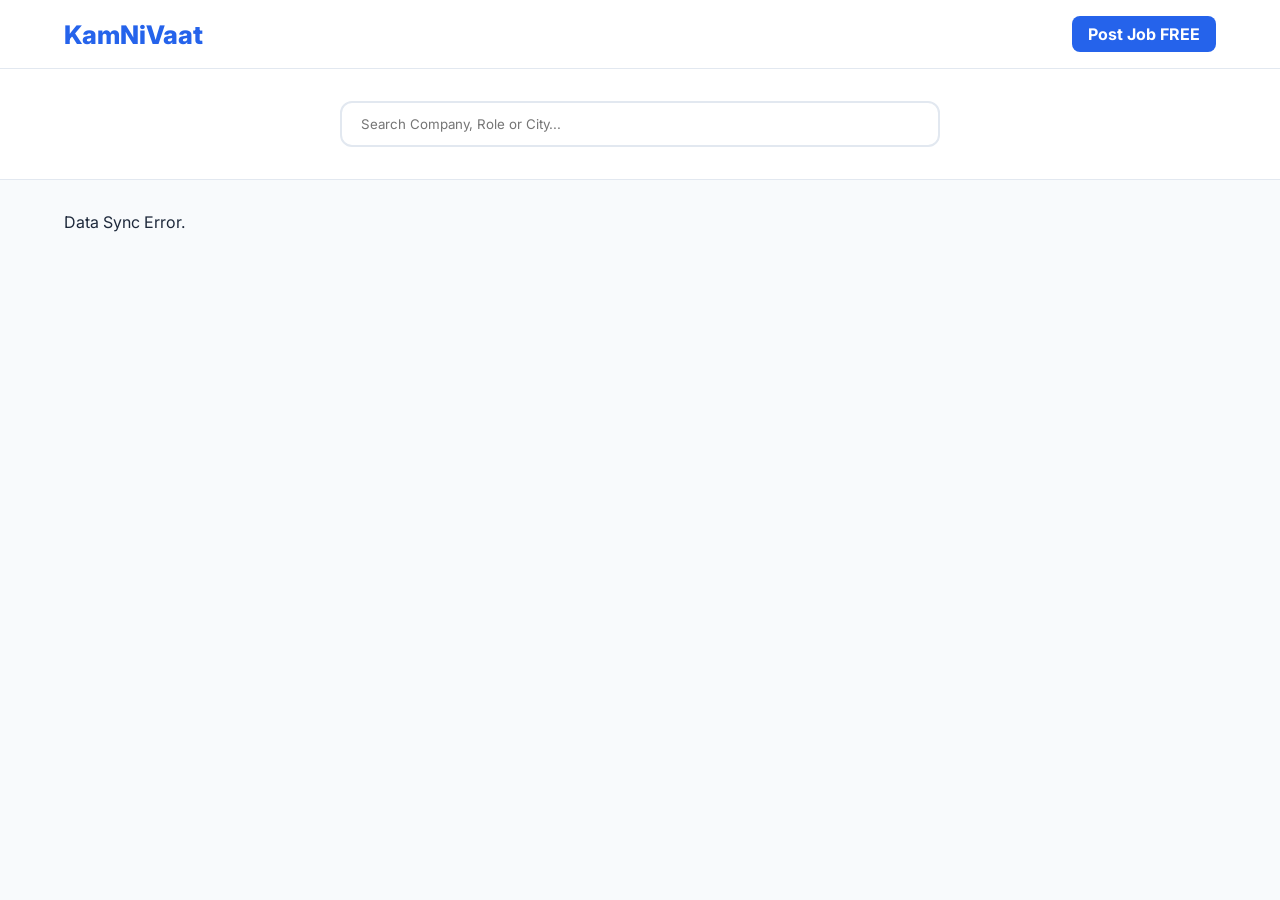
<file: index.html>
<!DOCTYPE html>
<html lang="en">
<head>
    <meta charset="UTF-8">
    <meta name="viewport" content="width=device-width, initial-scale=1.0">
    <title>KamNiVaat | Local Jobs in Kalol & Gandhinagar</title>
    <meta name="description" content="KamNiVaat for local Nokri. Find jobs in Kalol, Ahmedabad, and Gandhinagar.">
   <meta name="google-site-verification" content="j3I1Wz_Ec_huvAWYzIh6CAZdJkLt0CL-eoitgro1Bsk" />

    <style>
        @import url('https://fonts.googleapis.com/css2?family=Inter:wght@400;600;700;800&display=swap');
        :root { --primary: #2563eb; --bg: #f8fafc; --text: #1e293b; --border: #e2e8f0; }
        * { margin: 0; padding: 0; box-sizing: border-box; font-family: 'Inter', sans-serif; }
        body { background: var(--bg); color: var(--text); padding-bottom: 50px; }
        header { background: white; padding: 1rem 5%; display: flex; justify-content: space-between; align-items: center; border-bottom: 1px solid var(--border); position: sticky; top: 0; z-index: 1000; }
        .logo { font-size: 1.6rem; font-weight: 800; color: var(--primary); text-decoration: none; }
        .hero { background: white; padding: 2rem 5%; border-bottom: 1px solid var(--border); text-align: center; }
        .search-box { max-width: 600px; margin: 0 auto; }
        .search-box input { width: 100%; padding: 0.8rem 1.2rem; border-radius: 12px; border: 2px solid var(--border); outline: none; transition: 0.3s; }
        
        .job-container { padding: 2rem 5%; max-width: 1400px; margin: 0 auto; }
        #jobBoard { column-count: 3; column-gap: 20px; }
        @media (max-width: 1100px) { #jobBoard { column-count: 2; } }
        @media (max-width: 700px) { #jobBoard { column-count: 1; } }

        .job-card { background: white; border: 1px solid var(--border); border-radius: 16px; padding: 1.5rem; margin-bottom: 20px; break-inside: avoid; display: inline-block; width: 100%; box-shadow: 0 4px 6px rgba(0,0,0,0.02); }
        .skeleton { background: #eee; height: 100px; border-radius: 12px; margin-bottom: 10px; animation: shine 1.5s infinite linear; }
        @keyframes shine { 0% { opacity: 0.5; } 50% { opacity: 1; } 100% { opacity: 0.5; } }

        .role-card { border-top: 1px solid #f1f5f9; padding-top: 10px; margin-top: 10px; }
        .role-title { font-weight: 700; color: var(--primary); font-size: 1.05rem; }
        .badge { font-size: 0.7rem; font-weight: 700; padding: 4px 8px; border-radius: 6px; background: #eff6ff; color: #1e40af; margin: 4px 4px 0 0; display: inline-block; }
        .contact-box { background: #f8fafc; padding: 12px; border-radius: 12px; margin-top: 15px; border: 1px solid var(--border); }
        .share-btn { width: 100%; background: #25D366; color: white; padding: 12px; text-align: center; border-radius: 10px; text-decoration: none; font-weight: 800; margin-top: 15px; display: block; font-size: 0.9rem; }
    </style>
</head>
<body>
    <header><a href="index.html" class="logo">KamNiVaat</a><a href="post-job.html" style="background:var(--primary); color:white; padding:8px 16px; border-radius:8px; text-decoration:none; font-weight:700;">Post Job FREE</a></header>
    <section class="hero"><div class="search-box"><input type="text" id="searchInput" placeholder="Search Company, Role or City..."></div></section>
    
    <div class="job-container">
        <div id="jobBoard">
            <div class="job-card"><div class="skeleton"></div></div>
            <div class="job-card"><div class="skeleton"></div></div>
        </div>
    </div>

<script>
    const scriptURL = 'https://script.google.com/macros/s/AKfycbwyUadUReYZIBZmF1dxxGp2tEANZwH7X9lfsz5OSSR9Z2AsVcSjL1UrbPIKiQzCnsvD/exec';
    let allJobs = [];

    // Helper function to check if data exists
    const safe = (val) => {
        if (!val) return null;
        const trimmed = val.toString().trim();
        return (trimmed === "" || trimmed === "null" || trimmed === "undefined") ? null : trimmed;
    };

    async function fetchJobs() {
        try {
            const response = await fetch(scriptURL);
            const data = await response.json();
            const now = Date.now();
            allJobs = data.filter(item => (now - new Date(item.Timestamp).getTime()) < (7 * 24 * 60 * 60 * 1000) && item.Status !== "DELETED").reverse();
            display(allJobs);
        } catch (e) { document.getElementById('jobBoard').innerHTML = "<p>Data Sync Error.</p>"; }
    }

    function display(list) {
        const board = document.getElementById('jobBoard');
        if (list.length === 0) { board.innerHTML = "<p style='text-align:center;'>No active jobs matching your search.</p>"; return; }
        
        let html = "";
        list.forEach(row => {
            let rolesHtml = "";
            for(let i=1; i<=5; i++) {
                if (safe(row[`Role ${i}`])) {
                    rolesHtml += `
                    <div class="role-card">
                        <div class="role-title">● ${safe(row[`Role ${i}`])}</div>
                        <div style="margin-top:4px;">
                            ${safe(row[`Qual ${i}`]) ? `<span class="badge">🎓 ${row[`Qual ${i}`]}</span>` : ''}
                            ${safe(row[`Openings ${i}`]) ? `<span class="badge">👥 ${row[`Openings ${i}`]} Positions</span>` : ''}
                            ${safe(row[`Exp ${i}`]) ? `<span class="badge">⏳ ${row[`Exp ${i}`]} Exp</span>` : ''}
                            ${safe(row[`Salary ${i}`]) ? `<span class="badge">💰 ${row[`Salary ${i}`]}</span>` : ''}
                        </div>
                        ${safe(row[`JD ${i}`]) ? `<div style="font-size:0.8rem; color:#64748b; margin-top:8px; border-left: 2px solid #eee; padding-left: 8px;">${row[`JD ${i}`]}</div>` : ''}
                    </div>`;
                }
            }

            html += `
                <div class="job-card">
                    <div style="font-size:1.3rem; font-weight:800; color:#0f172a;">${safe(row['Company Name'])}</div>
                    <div style="font-size:0.85rem; color:#64748b; font-weight:600; margin-bottom:12px;">📍 ${safe(row['Location'])}</div>
                    
                    ${safe(row['Company Desc']) ? `
                        <div style="background:#fff9c4; padding:10px; border-radius:8px; font-size:0.85rem; margin-bottom:15px; border-left:4px solid #fbc02d; color:#856404;">
                            <strong>Interview Info:</strong><br>${row['Company Desc']}
                        </div>` : ''}
                    
                    <div>${rolesHtml}</div>
                    
                    <div class="contact-box">
                        <div style="font-size:1.1rem; font-weight:800;">📞 Call: ${safe(row['Contact Number'])}</div>
                        ${safe(row['Company Email']) ? `
                            <div style="font-size:0.85rem; color:var(--primary); margin-top:5px; font-weight:600; border-top:1px solid #eee; padding-top:5px;">
                                📧 ${row['Company Email']}
                            </div>` : ''}
                    </div>
                    
                    <a href="https://api.whatsapp.com/send?text=*Job Opening at ${row['Company Name']}*%0A📍 ${row['Location']}%0A%0A👉 View Details: https://sunilraval191.github.io/KamNiVaat/" target="_blank" class="share-btn">🟢 WhatsApp Share</a>
                </div>`;
        });
        board.innerHTML = html;
    }

    document.getElementById('searchInput').addEventListener('input', (e) => {
        const q = e.target.value.toLowerCase();
        display(allJobs.filter(r => (r['Company Name'] + r['Location'] + r['Role 1']).toLowerCase().includes(q)));
    });
    window.onload = fetchJobs;
</script>
</body>
</html>
</file>
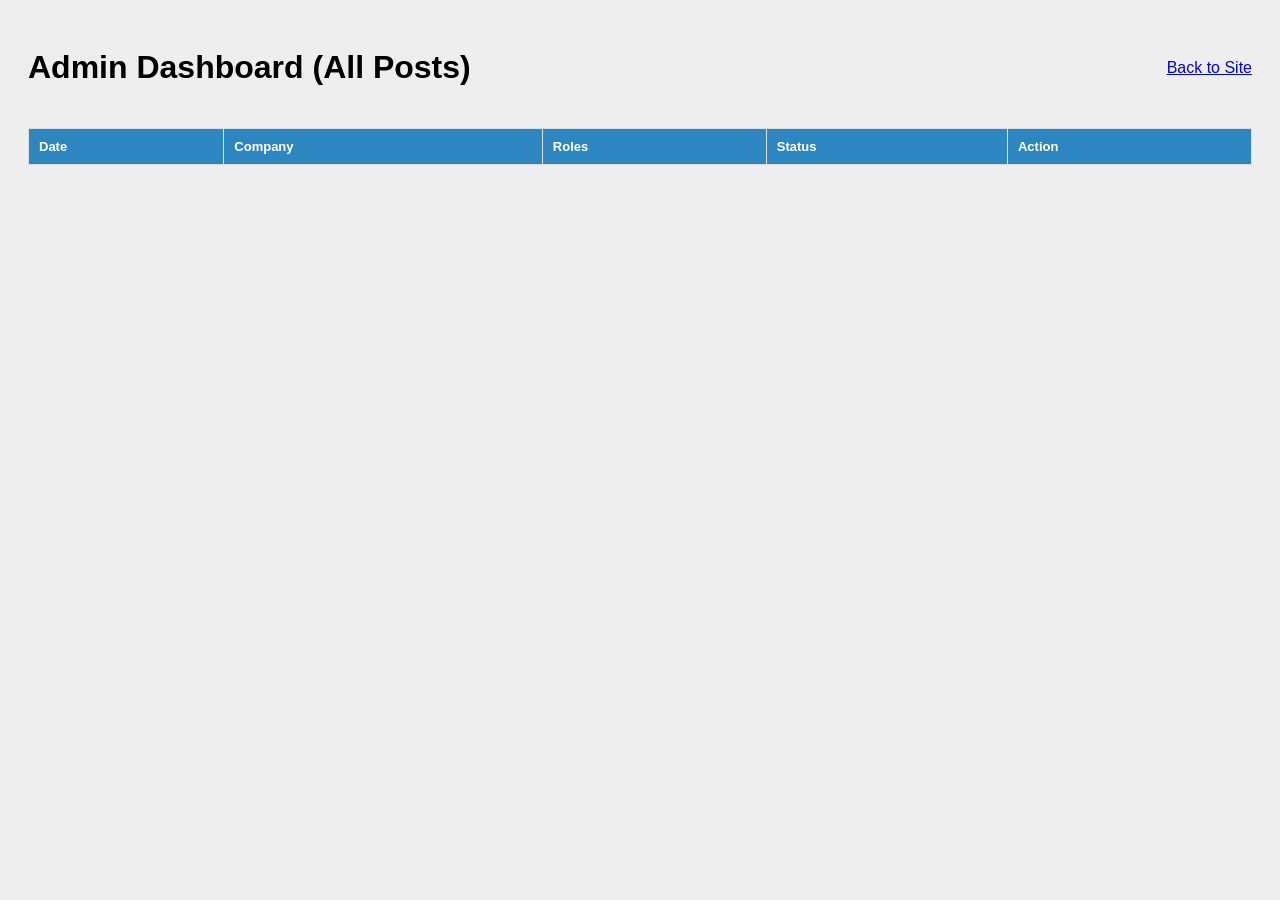
<file: admin.html>
<!DOCTYPE html>
<html lang="en">
<head>
    <meta charset="UTF-8">
    <title>Admin Dashboard - RozgarSathi</title>
    <style>
        body { font-family: sans-serif; padding: 20px; background: #eee; }
        .admin-header { display: flex; justify-content: space-between; align-items: center; margin-bottom: 20px; }
        table { width: 100%; border-collapse: collapse; background: white; }
        th, td { border: 1px solid #ddd; padding: 10px; text-align: left; font-size: 13px; }
        th { background: #2E86C1; color: white; }
        .del-btn { background: #e74c3c; color: white; border: none; padding: 5px 10px; border-radius: 4px; cursor: pointer; }
    </style>
</head>
<body>
    <div class="admin-header">
        <h1>Admin Dashboard (All Posts)</h1>
        <a href="index.html">Back to Site</a>
    </div>
    <table id="adminTable">
        <thead><tr><th>Date</th><th>Company</th><th>Roles</th><th>Status</th><th>Action</th></tr></thead>
        <tbody id="adminBody"></tbody>
    </table>

    <script>
        const scriptURL = 'https://script.google.com/macros/s/AKfycbxt3s7AwAJoqMSbBHSvaiSSYCqvmzz49VKS2i4FtAhO_opdft9nAwxRuWjwetE3oQGh/exec';

        async function loadAdmin() {
            const response = await fetch(scriptURL);
            const data = await response.json();
            const body = document.getElementById('adminBody');
            body.innerHTML = "";

            data.reverse().forEach(row => {
                const roles = `${row['Role 1']}, ${row['Role 2']}`.replace(', undefined', '');
                const isDeleted = row.Status === "DELETED";
                
                body.innerHTML += `
                    <tr>
                        <td>${new Date(row.Timestamp).toLocaleDateString()}</td>
                        <td>${row['Company Name']}</td>
                        <td>${roles}</td>
                        <td>${row.Status || 'Active'}</td>
                        <td>
                            ${isDeleted ? 'HIDDEN' : `<button class="del-btn" onclick="deleteJob('${row.Timestamp}')">Delete</button>`}
                        </td>
                    </tr>`;
            });
        }

        async function deleteJob(timestamp) {
            if(!confirm("Are you sure you want to hide this post?")) return;
            // Note: This requires a specific Google Script function to update status
            alert("To enable deletion, please update your Google Script 'doPost' with the update logic.");
        }

        window.onload = loadAdmin;
    </script>
</body>
</html>
</file>
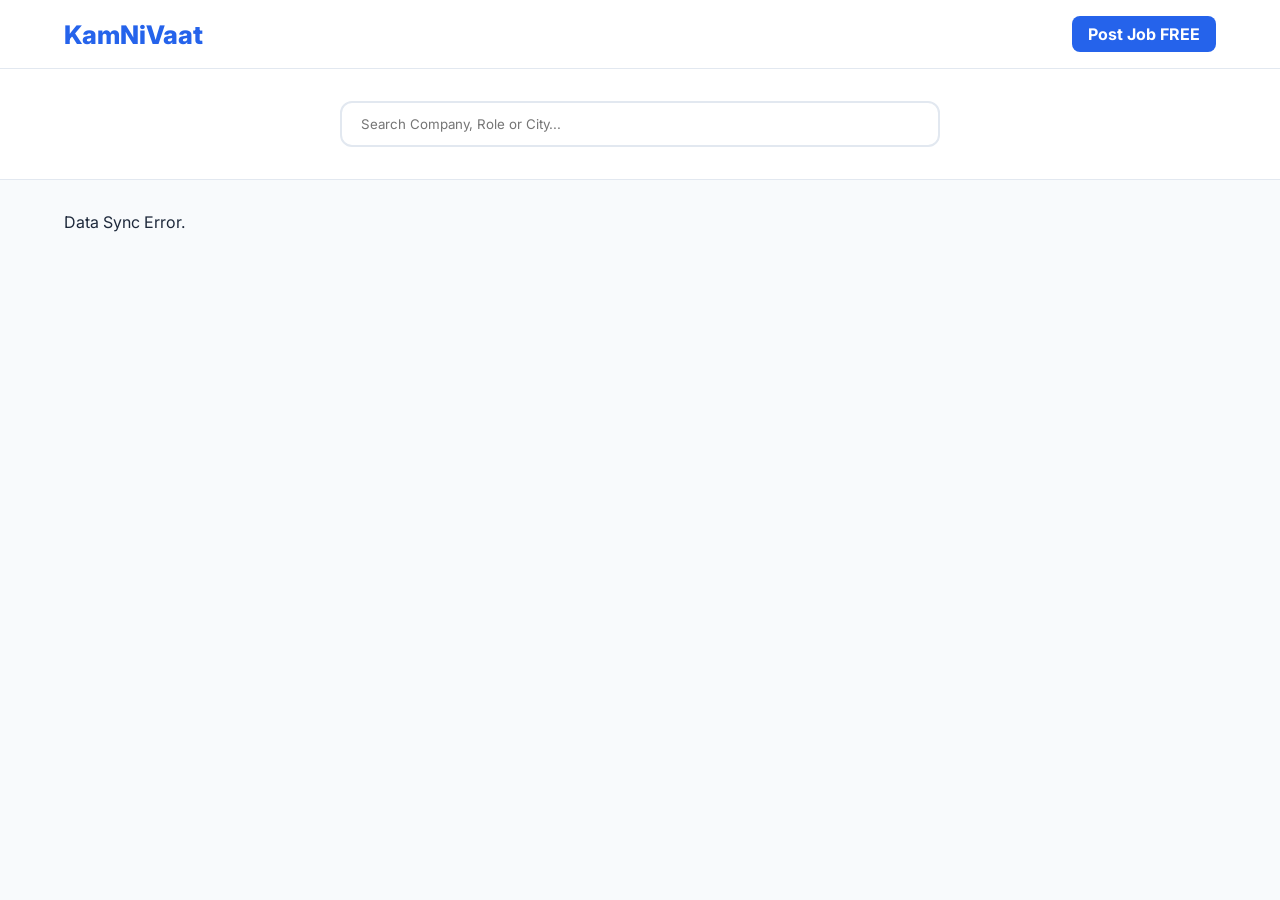
<file: dashboard-sunil-2026.html>
<!DOCTYPE html>
<html lang="en">
<head>
    <meta charset="UTF-8">
    <meta name="robots" content="noindex, nofollow">
    <title>Admin | KamNiVaat</title>
    <style>
        body { font-family: sans-serif; background: #f1f5f9; padding: 20px; }
        .c { max-width: 1000px; margin: 0 auto; background: white; padding: 20px; border-radius: 15px; }
        table { width: 100%; border-collapse: collapse; margin-top: 20px; }
        th, td { border: 1px solid #e2e8f0; padding: 12px; text-align: left; }
        th { background: #2563eb; color: white; }
        .del-btn { background: #ef4444; color: white; border: none; padding: 8px; border-radius: 5px; cursor: pointer; }
    </style>
</head>
<body>
    <div class="c">
        <h1>Admin Control</h1>
        <table id="adminTable">
            <thead><tr><th>Date</th><th>Employer</th><th>Roles</th><th>Status</th><th>Action</th></tr></thead>
            <tbody id="adminBody"></tbody>
        </table>
    </div>
<script>
    const scriptURL = 'https://script.google.com/macros/s/AKfycbwyUadUReYZIBZmF1dxxGp2tEANZwH7X9lfsz5OSSR9Z2AsVcSjL1UrbPIKiQzCnsvD/exec';
    const pw = prompt("Password:");
    if (pw !== "1234") window.location.href = "index.html";

    async function loadData() {
        const res = await fetch(scriptURL);
        const data = await res.json();
        const body = document.getElementById('adminBody');
        body.innerHTML = "";
        data.reverse().forEach(row => {
            let roles = "";
            for(let i=1; i<=5; i++) { if(row[`Role ${i}`]) roles += `• ${row[`Role ${i}`]}<br>`; }
            const isDel = row.Status === "DELETED";
            body.innerHTML += `<tr><td>${new Date(row.Timestamp).toLocaleDateString()}</td><td><strong>${row['Company Name'] || 'N/A'}</strong><br>${row['Contact Number']}</td><td>${roles}</td><td>${row.Status || 'Active'}</td><td>${isDel ? '-' : `<button class="del-btn" onclick="hidePost('${row.Timestamp}')">Hide</button>`}</td></tr>`;
        });
    }
    async function hidePost(id) {
        if(!confirm("Hide this?")) return;
        const fd = new FormData(); fd.append('action', 'DELETE'); fd.append('id', id);
        await fetch(scriptURL, { method: 'POST', body: fd }); loadData();
    }
    window.onload = loadData;
</script>
</body>
</html>
</file>
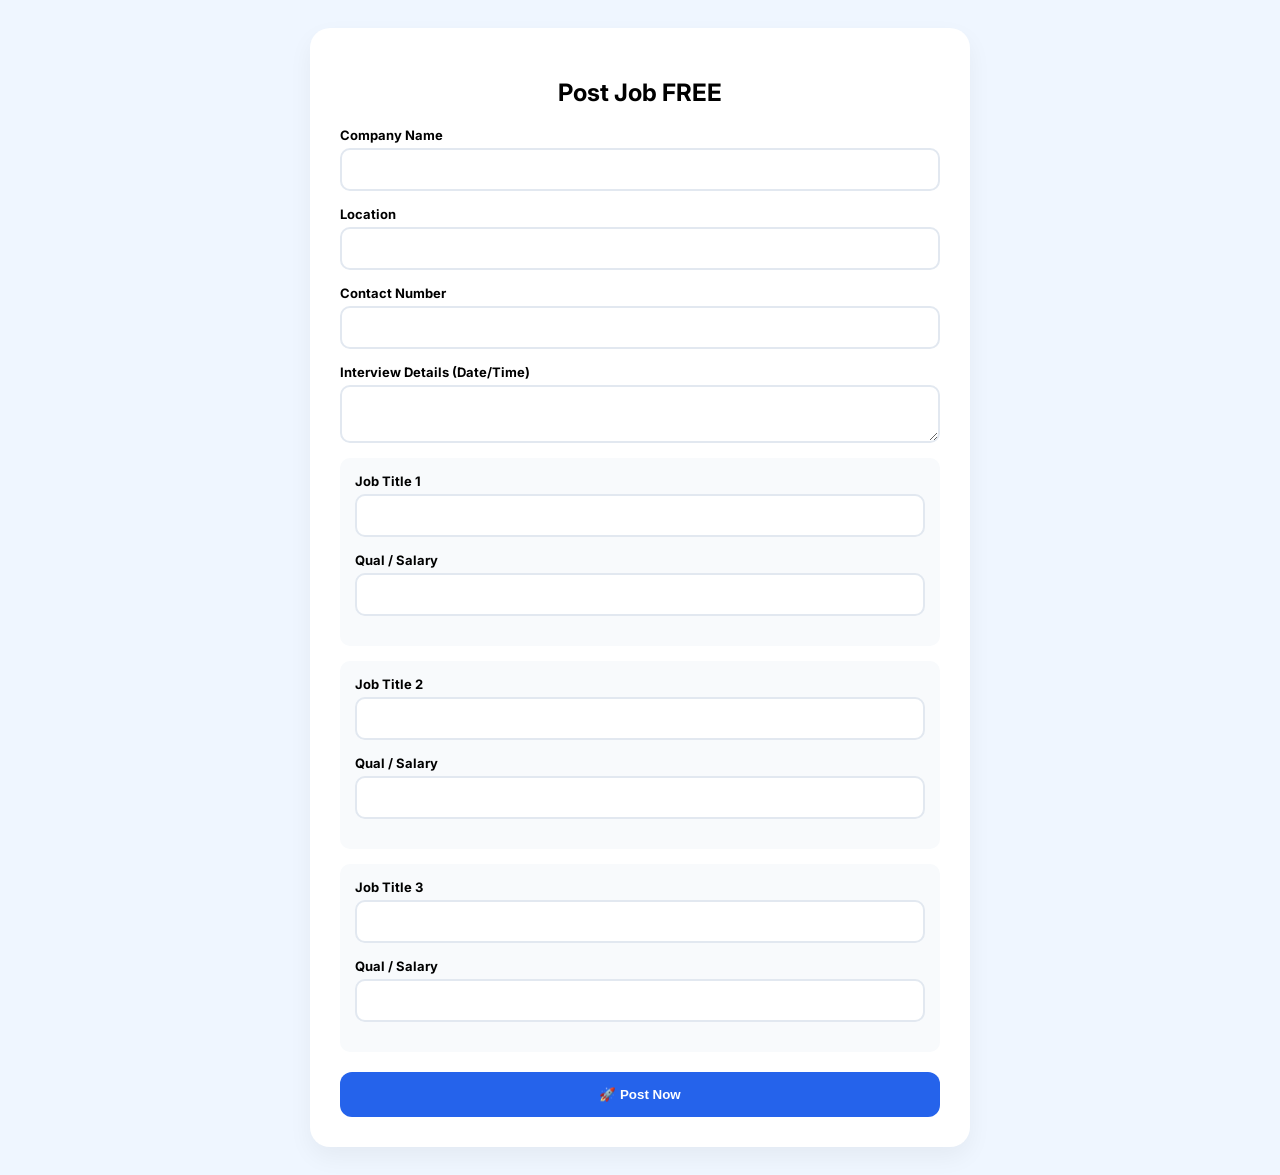
<file: post-job.html>
<!DOCTYPE html>
<html lang="en">
<head>
    <meta charset="UTF-8">
    <meta name="viewport" content="width=device-width, initial-scale=1.0">
    <title>Post Job | KamNiVaat</title>
    <style>
        @import url('https://fonts.googleapis.com/css2?family=Inter:wght@400;600;700;800&display=swap');
        body { font-family: 'Inter', sans-serif; background: #eff6ff; padding: 20px; }
        .card { max-width: 600px; margin: 0 auto; background: white; padding: 30px; border-radius: 20px; box-shadow: 0 10px 25px rgba(0,0,0,0.05); }
        .group { margin-bottom: 15px; display: flex; flex-direction: column; }
        label { font-weight: 700; margin-bottom: 5px; font-size: 13px; }
        input, textarea { padding: 12px; border: 2px solid #e2e8f0; border-radius: 10px; outline: none; }
        input:focus { border-color: #2563eb; }
        .btn { width: 100%; background: #2563eb; color: white; padding: 15px; border: none; border-radius: 12px; font-weight: 800; cursor: pointer; margin-top: 20px; }
        .hp-field { display: none !important; }
    </style>
</head>
<body>
    <div class="card">
        <h2 style="text-align:center; margin-bottom:20px;">Post Job FREE</h2>
        <form id="jobForm">
            <input type="text" name="hp_field" class="hp-field">
            <div class="group"><label>Company Name</label><input type="text" name="Company Name" required></div>
            <div class="group"><label>Location</label><input type="text" name="Location" required></div>
            <div class="group"><label>Contact Number</label><input type="number" name="Contact Number" required></div>
            <div class="group"><label>Interview Details (Date/Time)</label><textarea name="Company Desc"></textarea></div>
            
            <div id="container"></div>
            <button type="submit" id="btn" class="btn">🚀 Post Now</button>
        </form>
    </div>
<script>
    const scriptURL = 'https://script.google.com/macros/s/AKfycbwyUadUReYZIBZmF1dxxGp2tEANZwH7X9lfsz5OSSR9Z2AsVcSjL1UrbPIKiQzCnsvD/exec';
    const cont = document.getElementById('container');
    for (let i = 1; i <= 3; i++) {
        cont.innerHTML += `<div style="background:#f8fafc; padding:15px; border-radius:10px; margin-top:15px;">
            <div class="group"><label>Job Title ${i}</label><input type="text" name="Role ${i}"></div>
            <div class="group"><label>Qual / Salary</label><input type="text" name="Qual ${i}"></div>
        </div>`;
    }
    const form = document.getElementById('jobForm');
    form.addEventListener('submit', e => {
        e.preventDefault(); document.getElementById('btn').innerText = "Posting...";
        fetch(scriptURL, { method: 'POST', body: new FormData(form)})
        .then(() => { alert("Success!"); window.location.href="index.html"; })
        .catch(() => { alert("Error!"); });
    });
</script>
</body>
</html>
</file>
